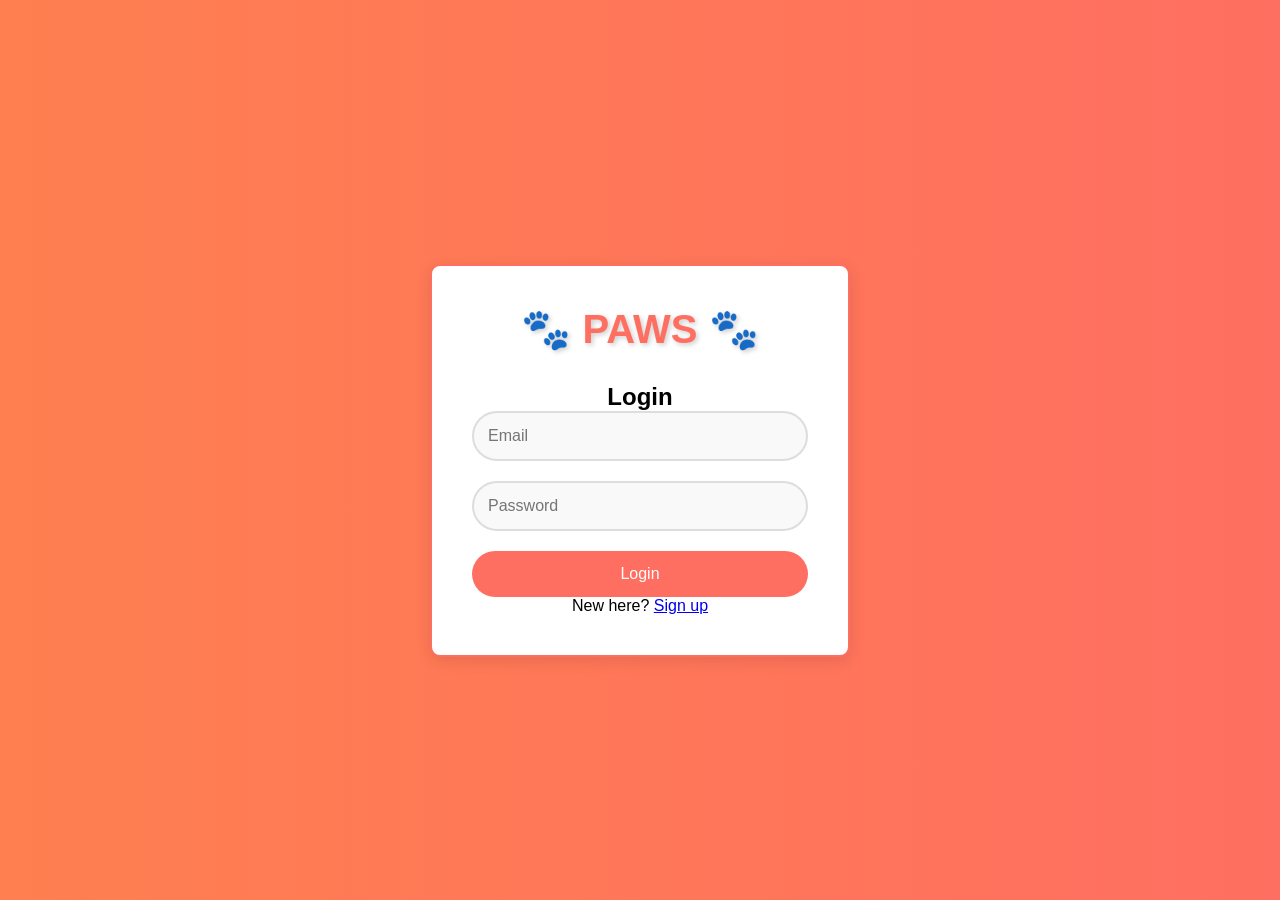
<file: index.html>
<!DOCTYPE html>
<html lang="en">
<head>
    <meta charset="UTF-8">
    <meta name="viewport" content="width=device-width, initial-scale=1.0">
    <title>PAWS - Login & Signup</title>
    <link rel="stylesheet" href="style.css">
</head>
<body>
    <div class="container">
        <h1 class="brand">🐾 PAWS 🐾</h1>
        
        <!-- Login Form -->
        <div id="login-container">
            <h2>Login</h2>
            <form id="login-form" action="index.php" method="POST">
                <input type="email" name="email" placeholder="Email" required>
                <input type="password" name="password" placeholder="Password" required>
                <button type="submit">Login</button>
            </form>            
            <p>New here? <a href="#" id="show-signup">Sign up</a></p>
        </div>
        
        <!-- Signup Form -->
        <div id="signup-container" style="display: none;">
            <h2>Sign Up</h2>
            <form action="signup.php" method="POST" onsubmit="return validatePassword()">
                <input type="text" name="name" placeholder="Full Name" required>
                <input type="text" name="contact" placeholder="Contact Number" required>
                <input type="text" name="location" placeholder="Location" required>
                <input type="email" name="email" placeholder="Email" required>
                <select name="role" required>
                    <option value="giver">Giver</option>
                    <option value="adopter">Adopter</option>
                </select>
                <input type="password" id="password" name="password" placeholder="Password" required>
                <input type="password" id="confirm_password" name="confirm_password" placeholder="Confirm Password" required>
                <button type="submit">Sign Up</button>
            </form>
            
            <script>
            function validatePassword() {
                let password = document.getElementById("password").value;
                let confirm_password = document.getElementById("confirm_password").value;
            
                if (password !== confirm_password) {
                    alert("Passwords do not match! Please try again.");
                    return false; // Prevent form submission
                }
                return true;
            }
            </script>                        
            <p>Already have an account? <a href="#" id="show-login">Login</a></p>
        </div>
    </div>
    
    <script>
        // Toggle between login and signup
        document.getElementById("show-signup").addEventListener("click", function() {
            document.getElementById("login-container").style.display = "none";
            document.getElementById("signup-container").style.display = "block";
        });
        document.getElementById("show-login").addEventListener("click", function() {
            document.getElementById("signup-container").style.display = "none";
            document.getElementById("login-container").style.display = "block";
        });

        // Password confirmation validation
        document.getElementById("signupForm").addEventListener("submit", function(event) {
    let password = document.getElementById("password").value;
    let confirmPassword = document.getElementById("confirmPassword").value;

    if (password !== confirmPassword) {
        event.preventDefault(); // Stop form submission
        alert("Passwords do not match! Please try again.");
    }
});
    </script>
</body>
</html>
</file>
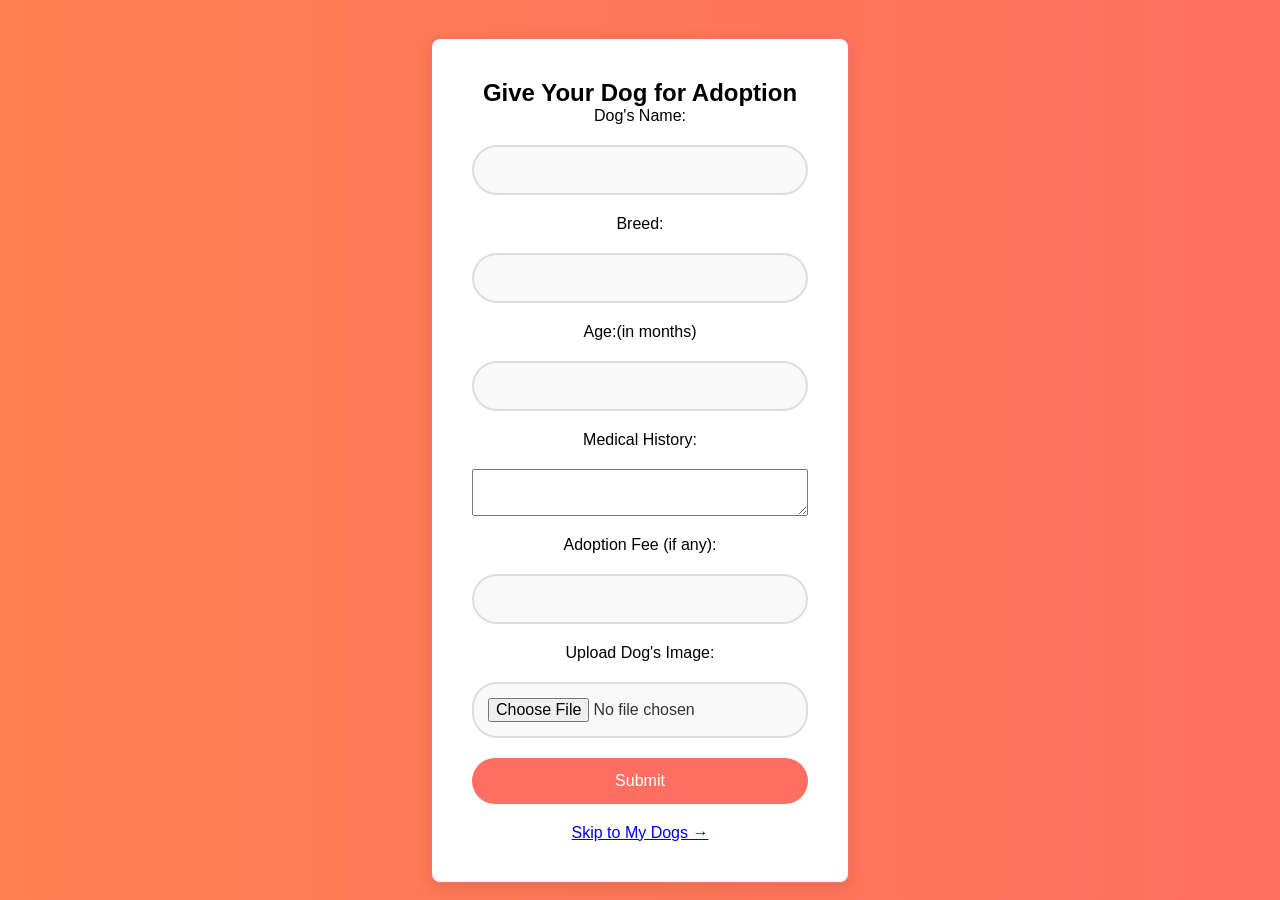
<file: giver.html>
<!DOCTYPE html>
<html lang="en">
<head>
    <meta charset="UTF-8">
    <meta name="viewport" content="width=device-width, initial-scale=1.0">
    <title>Give a Dog for Adoption</title>
    <link rel="stylesheet" href="style.css">
</head>
<body>
    <div class="container">
        <h2>Give Your Dog for Adoption</h2>
        <form action="giver_process.php" method="POST" enctype="multipart/form-data">
            <label for="dog_name">Dog's Name:</label>
            <input type="text" id="dog_name" name="dog_name" required>

            <label for="breed">Breed:</label>
            <input type="text" id="breed" name="breed" required>

            <label for="age">Age:(in months)</label>
            <input type="number" id="age" name="age" required>

            <label for="medical_history">Medical History:</label>
            <textarea id="medical_history" name="medical_history" rows="3" required></textarea>

            <label for="adoption_fee">Adoption Fee (if any):</label>
            <input type="number" id="adoption_fee" name="adoption_fee">

            <label for="dog_image">Upload Dog's Image:</label>
            <input type="file" id="dog_image" name="dog_image" accept="image/*" required>

            <button type="submit">Submit</button>

            <a href="giver_dashboard.php" class="skip-btn">Skip to My Dogs →</a>

        </form>
    </div>
</body>
</html>
</file>
<file: style.css>
/* General Styles */
* { margin: 0; padding: 0; box-sizing: border-box; font-family: 'Arial', sans-serif; }
body { background: linear-gradient(to right, #FF7F50, #FF6F61); display: flex; justify-content: center; align-items: center; padding: 0 20px; min-height: 100vh; }
.container { background-color: #fff; padding: 40px; border-radius: 10px; box-shadow: 0 4px 15px rgba(0, 0, 0, 0.1); width: 100%; max-width: 420px; text-align: center; border: 2px solid #FF6F61; margin-top: 20px; position: relative; }
.brand { font-size: 40px; color: #FF6F61; font-weight: bold; margin-bottom: 30px; text-shadow: 2px 2px 5px rgba(0, 0, 0, 0.2); }
form { display: flex; flex-direction: column; gap: 20px; }
input, select { padding: 14px; border: 2px solid #ddd; border-radius: 25px; font-size: 16px; outline: none; transition: all 0.3s ease; background-color: #f9f9f9; color: #333; }
button { padding: 14px; background-color: #FF6F61; color: white; border: none; border-radius: 25px; font-size: 16px; cursor: pointer; transition: background-color 0.3s ease, transform 0.3s ease; }
button:hover { background-color: #FF4A38; transform: scale(1.05); }
.dog-card img { width: 100%; height: auto; object-fit: contain; border-radius: 10px; margin-bottom: 10px; }
.dog-card { border: 1px solid #ccc; padding: 16px; border-radius: 12px; width: 300px; box-shadow: 0 2px 8px rgba(0,0,0,0.1); display: flex; flex-direction: column; align-items: center; overflow: hidden; }
</file>
